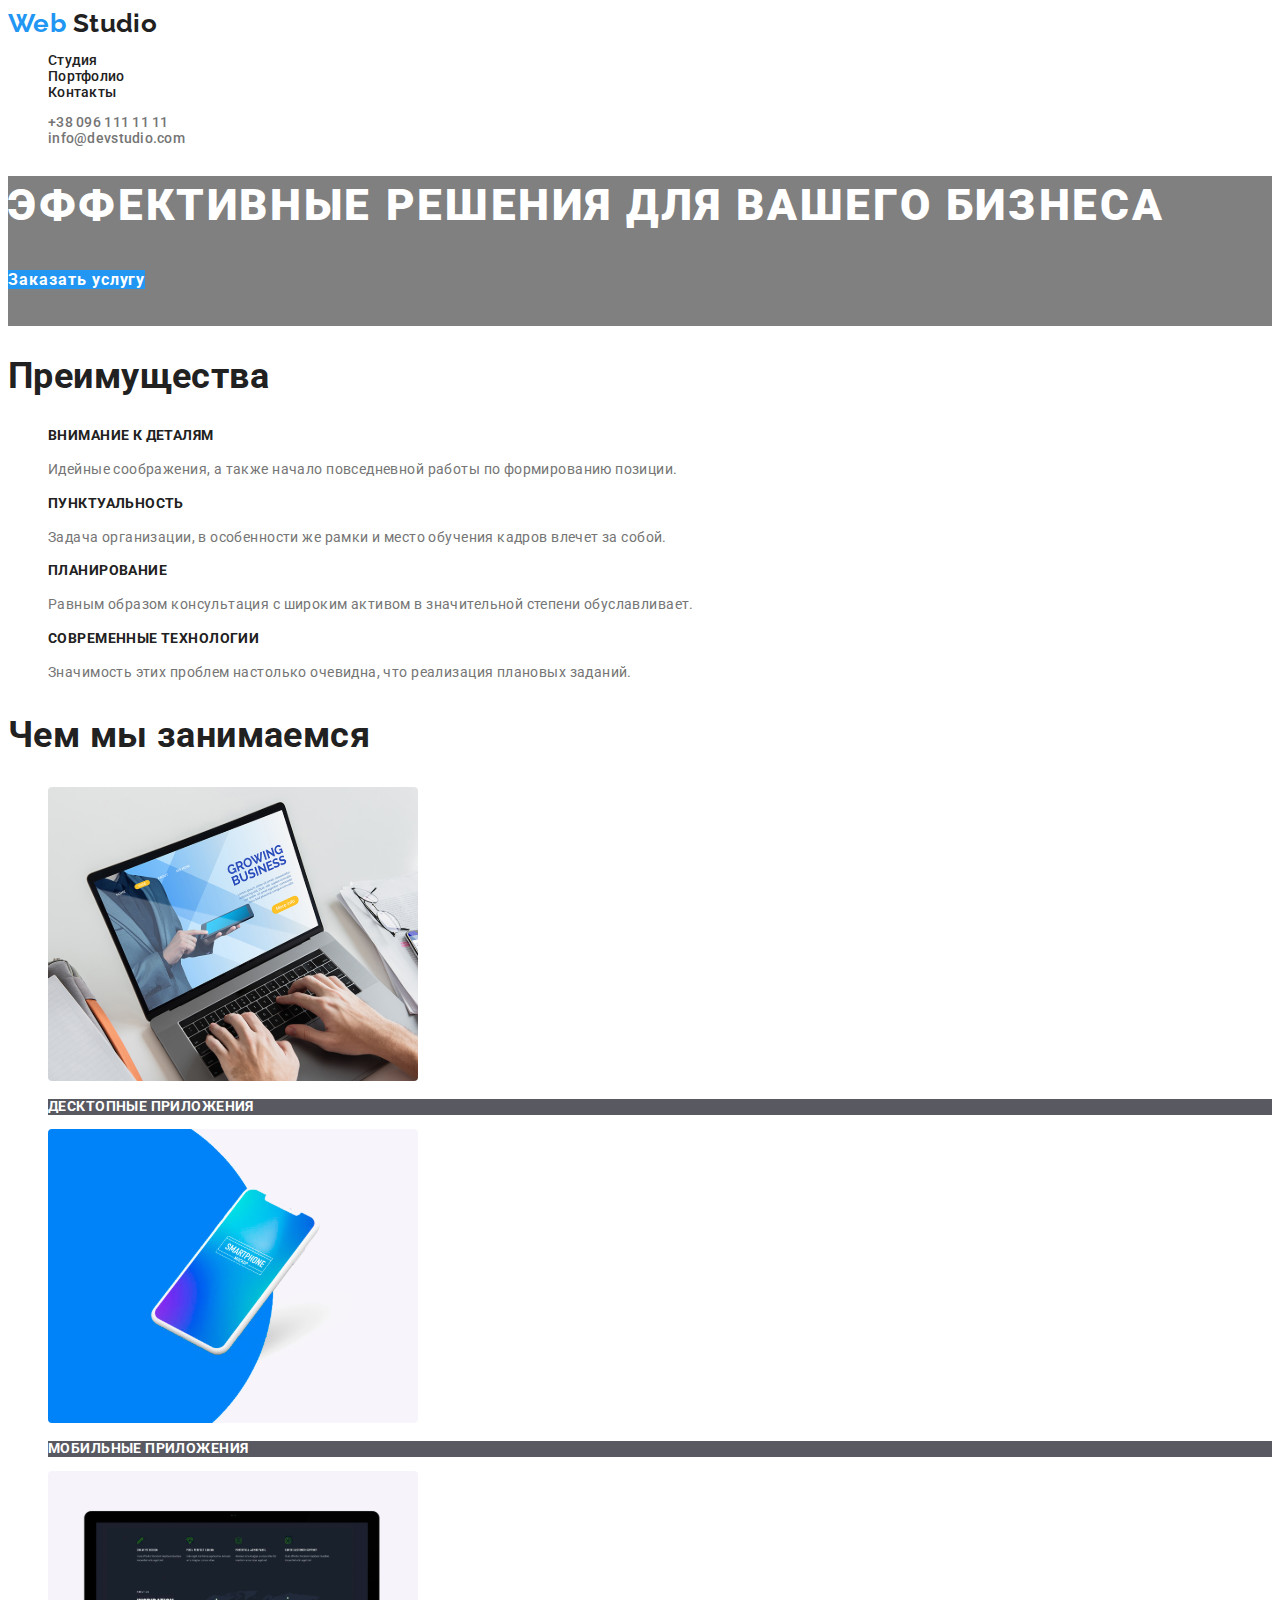
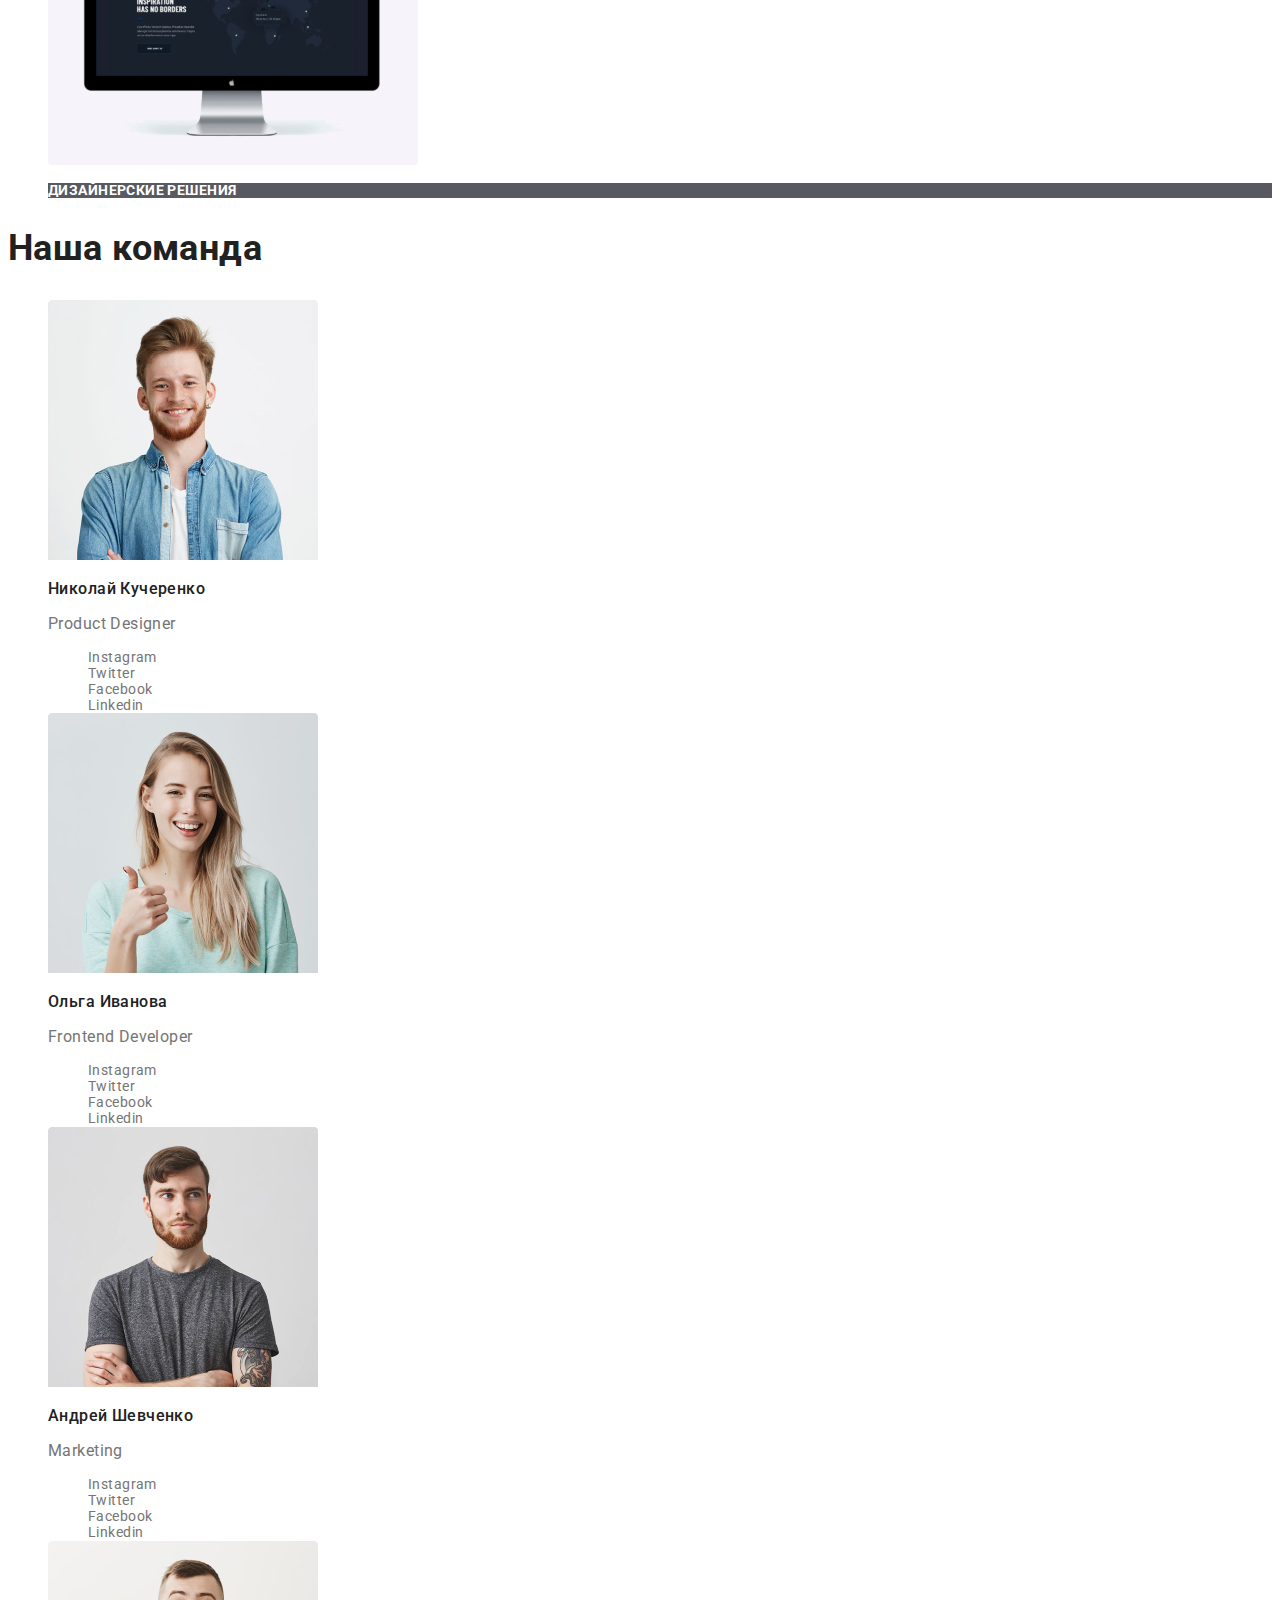
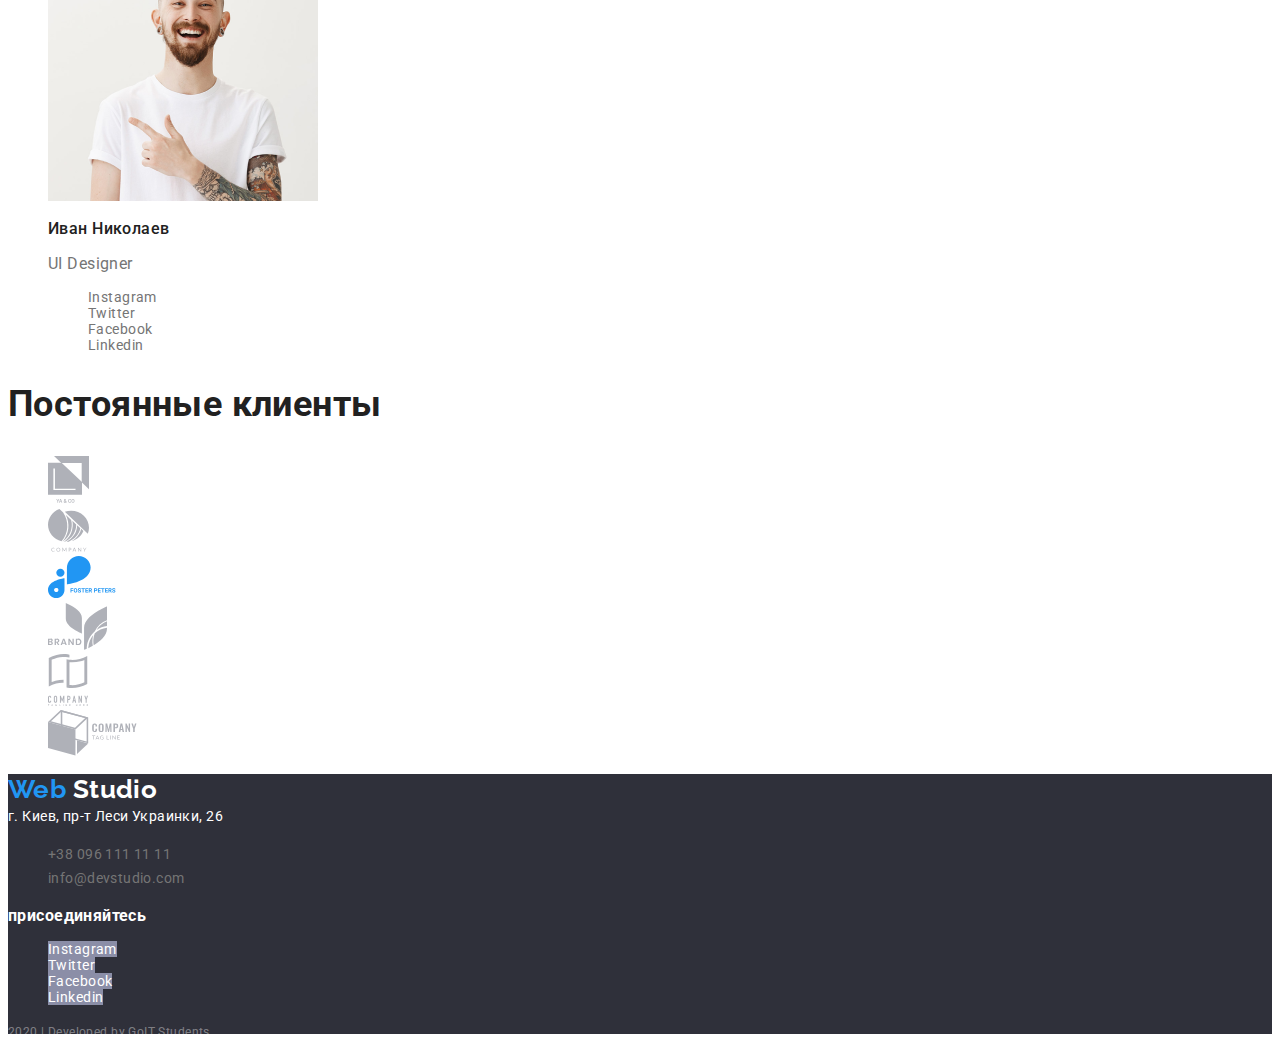
<file: index.html>
<!DOCTYPE html>
<html lang="en">
	<head>
		<meta charset="UTF-8" />
		<meta name="viewport" content="width=device-width, initial-scale=1.0" />
		<title>Document</title>
		<link
			href="https://fonts.googleapis.com/css2?family=Raleway:wght@700&family=Roboto:wght@400;500;700;900&display=swap"
			rel="stylesheet"
		/>

		<link rel="stylesheet" href="./css/styles.css" />
	</head>
	<body>
		<!-- Шапка сайта -->
		<header class="header">
			<nav class="navigation">
				<a class="logo" href="./index.html">
					<span class="logo-subject">Web</span>
					Studio
				</a>

				<ul class="header-menu">
					<li class="menu-list">
						<a class="menu-list-link" href="./index.html">Студия</a>
					</li>
					<li class="menu-list">
						<a class="menu-list-link" href="./portfolio.html">Портфолио</a>
					</li>
					<li class="menu-list">
						<a class="menu-list-link" href="#">Контакты</a>
					</li>
				</ul>
			</nav>

			<ul class="header-contact">
				<li class="header-contact-address">
					<a class="contact-address" href="tel:+380961111111">+38 096 111 11 11</a>
				</li>
				<li>
					<a class="contact-address" href="mailto:info@devstudio.com">info@devstudio.com</a>
				</li>
			</ul>
		</header>
		<!-- Герой -->
		<main>
			<section class="hero">
				<h1 class="hero-title">ЭФФЕКТИВНЫЕ РЕШЕНИЯ ДЛЯ ВАШЕГО БИЗНЕСА</h1>
				<a class="hero-button" href="">Заказать услугу</a>
			</section>
			<!-- Преимущества компании -->
			<section class="section-benefits">
				<h2 class="section-title">Преимущества</h2>
				<ul class="benefits-list">
					<li class="benefits-list-item">
						<h3 class="title">внимание к деталям</h3>
						<p class="benefits-text">
							Идейные соображения, а также начало повседневной работы по формированию позиции.
						</p>
					</li>
					<li class="benefits-list-item">
						<h3 class="title">пунктуальность</h3>
						<p class="benefits-text">
							Задача организации, в особенности же рамки и место обучения кадров влечет за собой.
						</p>
					</li>
					<li class="benefits-list-item">
						<h3 class="title">планирование</h3>
						<p class="benefits-text">
							Равным образом консультация с широким активом в значительной степени обуславливает.
						</p>
					</li>
					<li class="benefits-list-item">
						<h3 class="title">современные технологии</h3>
						<p class="benefits-text">Значимость этих проблем настолько очевидна, что реализация плановых заданий.</p>
					</li>
				</ul>
			</section>
			<!-- Сфера услуг -->
			<section class="section-services">
				<h2 class="section-title">Чем мы занимаемся</h2>
				<ul class="services-list">
					<li class="services-list-item">
						<img class="services-image" src="./images/desktop.svg" alt="Десктопные приложения" />
						<h3 class="services-list-title">ДЕСКТОПНЫЕ ПРИЛОЖЕНИЯ</h3>
					</li>
					<li class="services-list-item">
						<img class="services-image" src="./images/mobile.svg" alt="Мобильные приложения" />
						<h3 class="services-list-title">МОБИЛЬНЫЕ ПРИЛОЖЕНИЯ</h3>
					</li>
					<li class="services-list-item">
						<img class="services-image" src="./images/computer.svg" alt="Дизайнерские решения" />
						<h3 class="services-list-title">ДИЗАЙНЕРСКИЕ РЕШЕНИЯ</h3>
					</li>
				</ul>
			</section>
			<!-- Команда -->
			<section class="section-team">
				<h2 class="section-title">Наша команда</h2>
				<ul class="team-list">
					<li class="team-list-item">
						<img class="team-list-image" src="./images/John-Smith.png" alt="John Smith" />
						<h3 class="team-list-title">Николай Кучеренко</h3>
						<p class="team-list-text">Product Designer</p>
						<ul class="team-list-socials">
							<li class="socials-item">
								<a class="socials-item-link" href="#">Instagram</a>
							</li>
							<li>
								<a class="socials-item-link" href="#">Twitter</a>
							</li>
							<li>
								<a class="socials-item-link" href="#">Facebook</a>
							</li>
							<li>
								<a class="socials-item-link" href="#">Linkedin</a>
							</li>
						</ul>
					</li>
					<li class="team-list-item">
						<img class="team-list-image" src="./images/Marta-Stewart.png" alt="Marta Stewart" />
						<h3 class="team-list-title">Ольга Иванова</h3>
						<p class="team-list-text">Frontend Developer</p>
						<ul class="team-list-socials">
							<li class="socials-item">
								<a class="socials-item-link" href="#">Instagram</a>
							</li>
							<li>
								<a class="socials-item-link" href="#">Twitter</a>
							</li>
							<li>
								<a class="socials-item-link" href="#">Facebook</a>
							</li>
							<li>
								<a class="socials-item-link" href="#">Linkedin</a>
							</li>
						</ul>
					</li>
					<li class="team-list-item">
						<img class="team-list-image" src="./images/Robert-Jakis.png" alt="Robert Jakis" />
						<h3 class="team-list-title">Андрей Шевченко</h3>
						<p class="team-list-text">Marketing</p>
						<ul class="team-list-socials">
							<li class="socials-item">
								<a class="socials-item-link" href="#">Instagram</a>
							</li>
							<li>
								<a class="socials-item-link" href="#">Twitter</a>
							</li>
							<li>
								<a class="socials-item-link" href="#">Facebook</a>
							</li>
							<li>
								<a class="socials-item-link" href="#">Linkedin</a>
							</li>
						</ul>
					</li>
					<li class="team-list-item">
						<img class="team-list-image" src="./images/Martin-Doe.png" alt="Martin Doe" />
						<h3 class="team-list-title">Иван Николаев</h3>
						<p class="team-list-text">UI Designer</p>
						<ul class="team-list-socials">
							<li class="socials-item">
								<a class="socials-item-link" href="#">Instagram</a>
							</li>
							<li>
								<a class="socials-item-link" href="#">Twitter</a>
							</li>
							<li>
								<a class="socials-item-link" href="#">Facebook</a>
							</li>
							<li>
								<a class="socials-item-link" href="#">Linkedin</a>
							</li>
						</ul>
					</li>
				</ul>
			</section>
			<!-- Клиенты -->
			<section class="section-clients">
				<h2 class="section-title">Постоянные клиенты</h2>
				<ul class="clients-list">
					<li class="clients-list-item">
						<a class="clients-list-link" href="#">
							<img class="clients-list-image" src="./images/logo-1.svg" alt="Логотип компании" />
						</a>
					</li>
					<li class="clients-list-item">
						<a class="clients-list-link" href="#">
							<img class="clients-list-image" src="./images/logo-3.svg" alt="Логотип компании" />
						</a>
					</li>
					<li class="clients-list-item">
						<a class="clients-list-link" href="#">
							<img class="clients-list-image" src="./images/logo-4.svg" alt="Логотип компании" />
						</a>
					</li>
					<li class="clients-list-item">
						<a class="clients-list-link" href="#">
							<img class="clients-list-image" src="./images/logo-5.svg" alt="Логотип компании" />
						</a>
					</li>
					<li class="clients-list-item">
						<a class="clients-list-link" href="#">
							<img class="clients-list-image" src="./images/logo-2.svg" alt="Логотип компании" />
						</a>
					</li>
					<li class="clients-list-item">
						<a class="clients-list-link" href="#">
							<img class="clients-list-image" src="./images/logo-6.svg" alt="Логотип компании" />
						</a>
					</li>
				</ul>
			</section>
		</main>
		<!-- Футтер -->
		<footer class="footer">
			<div class="footer-address-conteiner">
				<a class="logo" href="./index.html">
					<span class="logo-subject">Web</span>
					<span class="logo-subject-footer">Studio</span>
				</a>

				<address class="footer-address">
					<span class="footer-address-text">г. Киев, пр-т Леси Украинки, 26</span>
					<ul class="footer-address-list">
						<li>
							<a class="contact-address-link" href="tel:+380961111111">+38 096 111 11 11</a>
						</li>
						<li>
							<a class="contact-address-link" href="mailto:info@devstudio.com">info@devstudio.com</a>
						</li>
					</ul>
				</address>
			</div>

			<div class="footer-social-conteiner">
				<h3 class="footer-social-title">присоединяйтесь</h3>
				<ul class="footer-list-socials">
					<li class="footer-socials-item">
						<a class="footer-socials-link" href="">Instagram</a>
					</li>
					<li class="footer-socials-item">
						<a class="footer-socials-link" href="">Twitter</a>
					</li>
					<li class="footer-socials-item">
						<a class="footer-socials-link" href="">Facebook</a>
					</li>
					<li class="footer-socials-item">
						<a class="footer-socials-link" href="">Linkedin</a>
					</li>
				</ul>
			</div>

			<div class="footer-developed-conteiner">
				<p class="footer-developed-conteiner-text">2020 | Developed by GoIT Students</p>
			</div>
		</footer>
	</body>
</html>
</file>
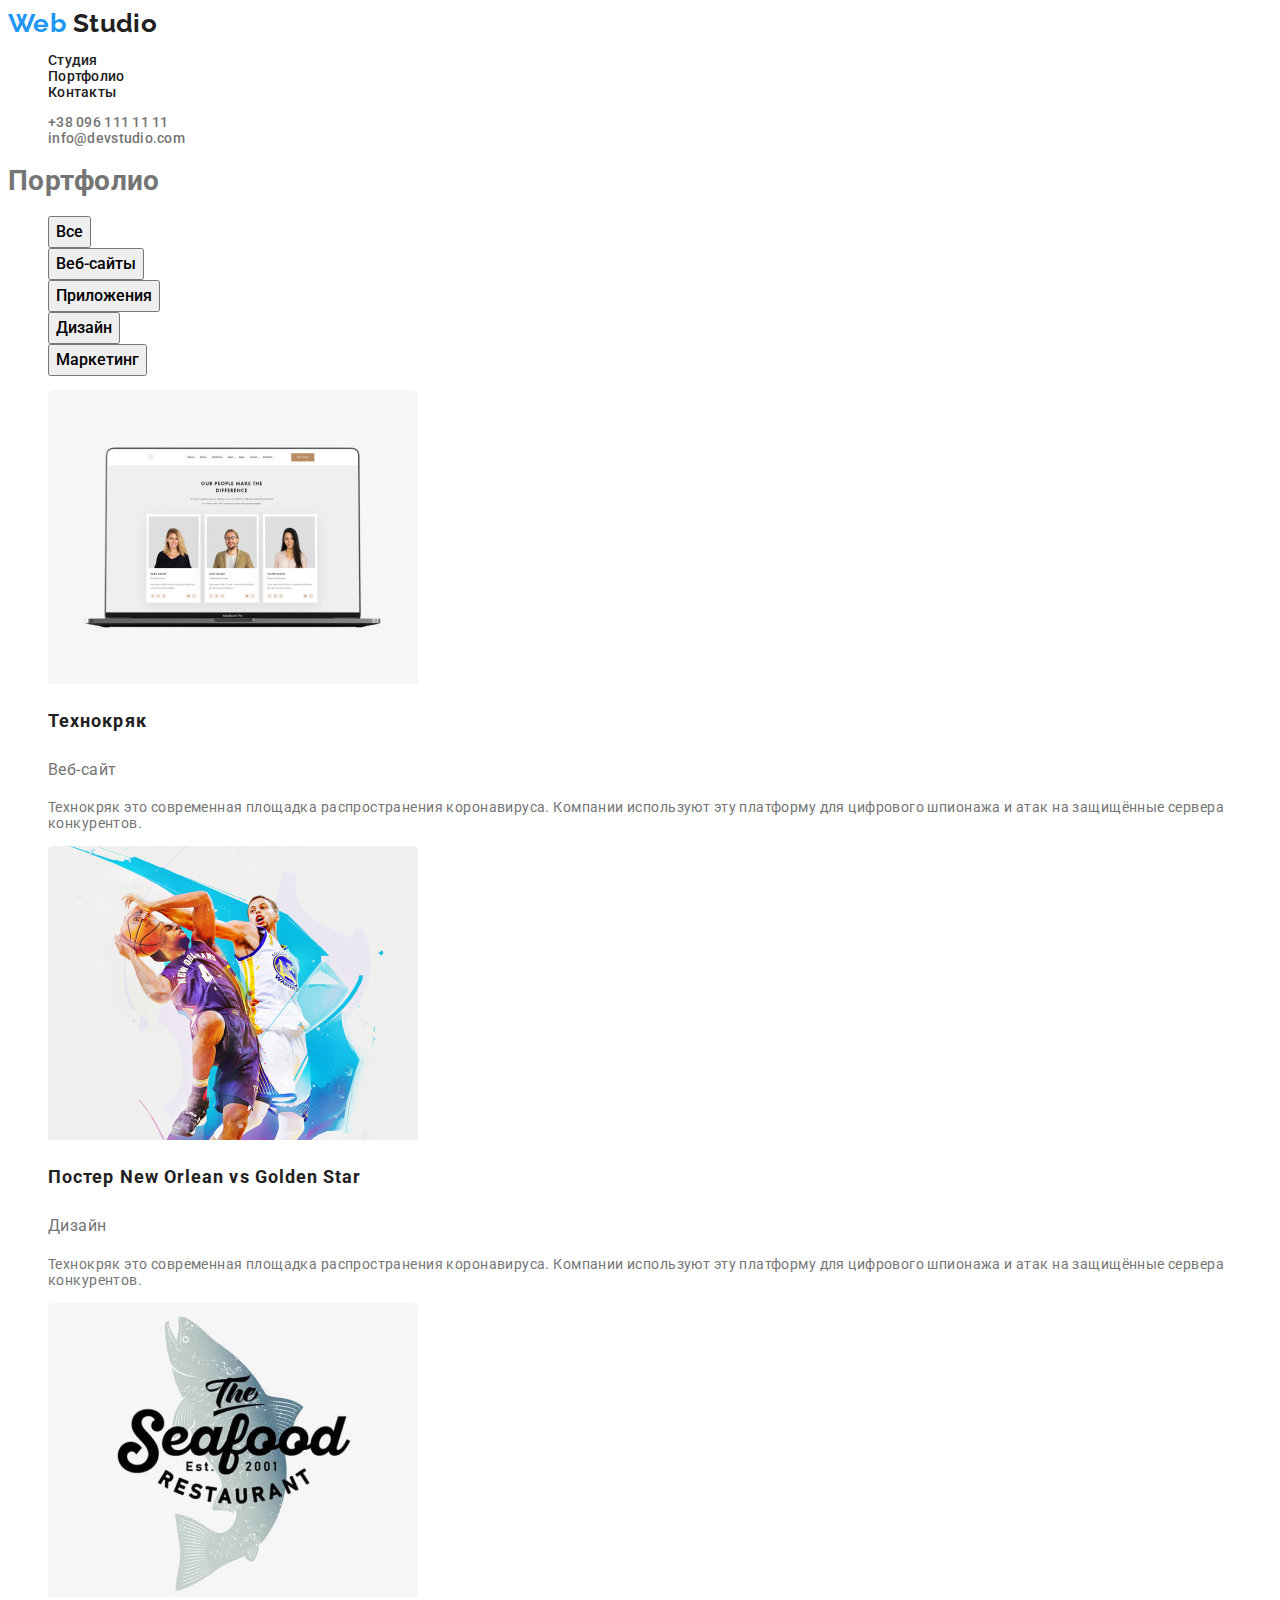
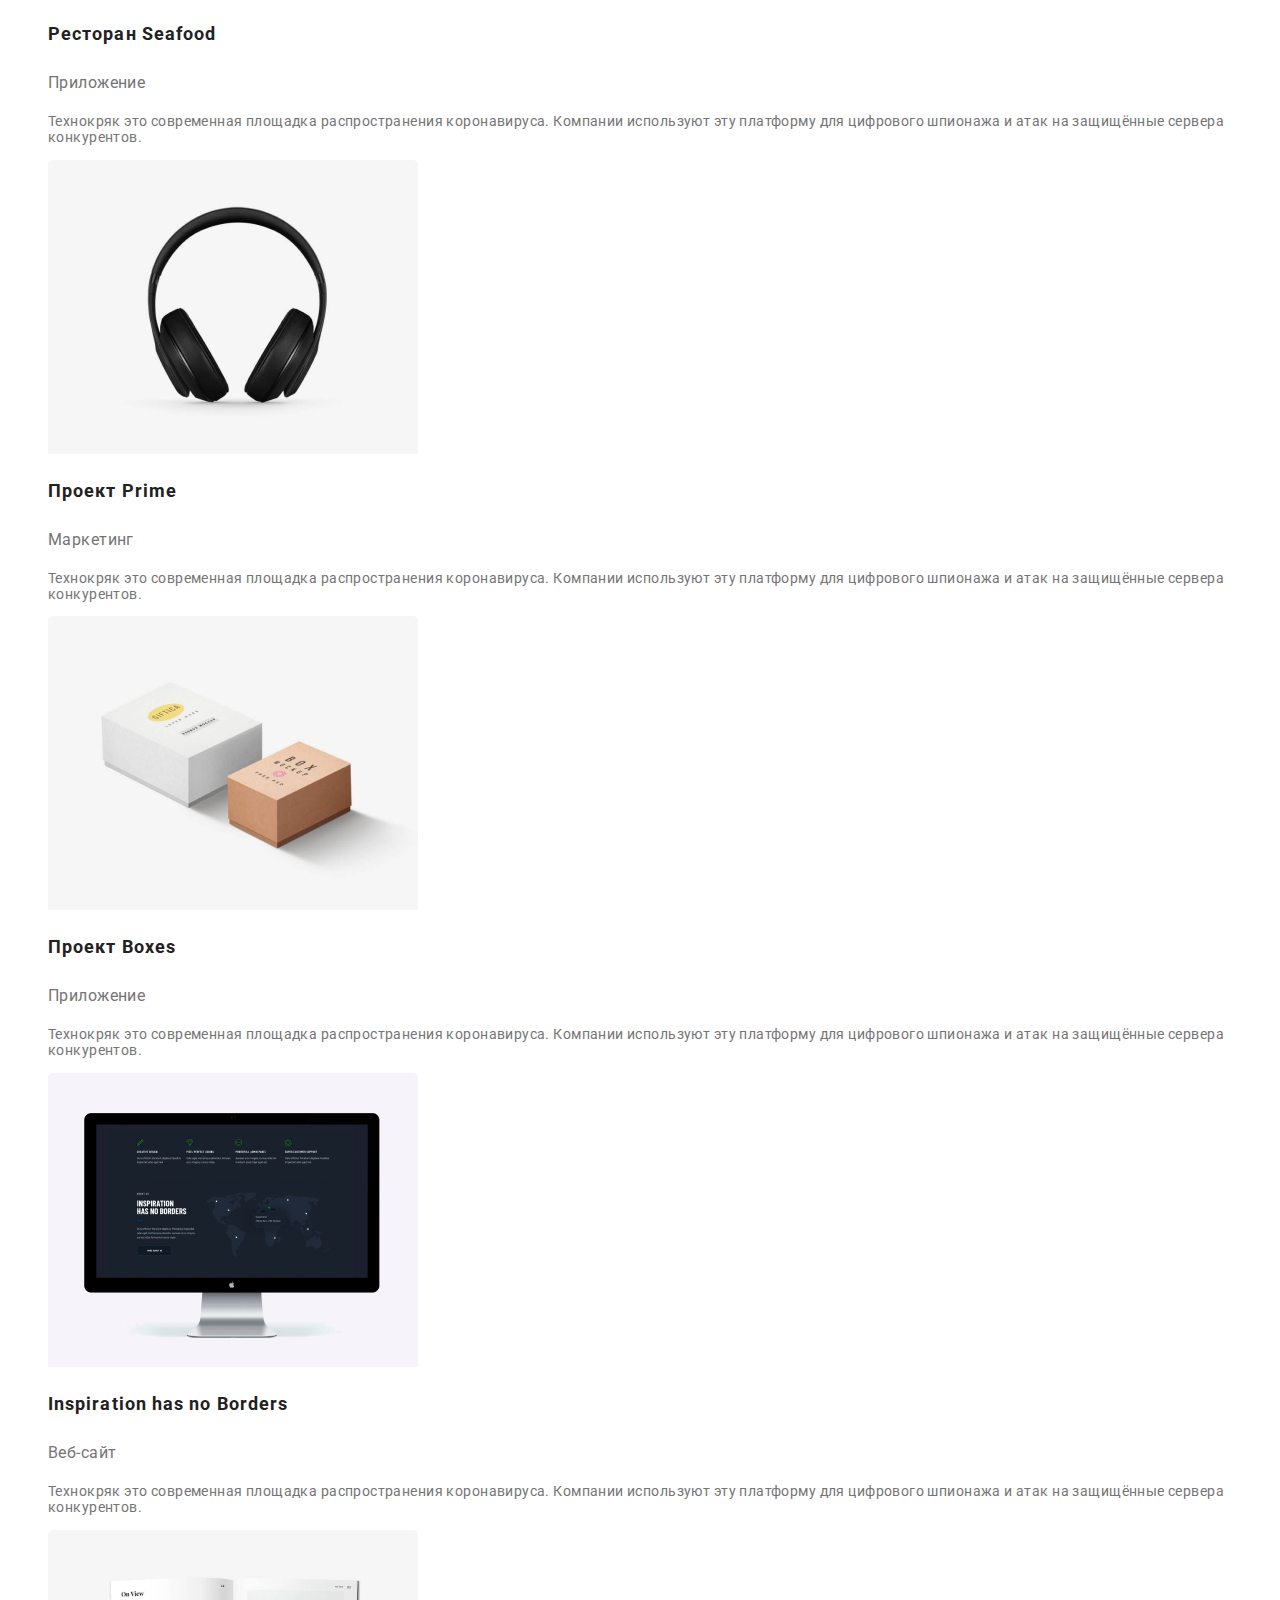
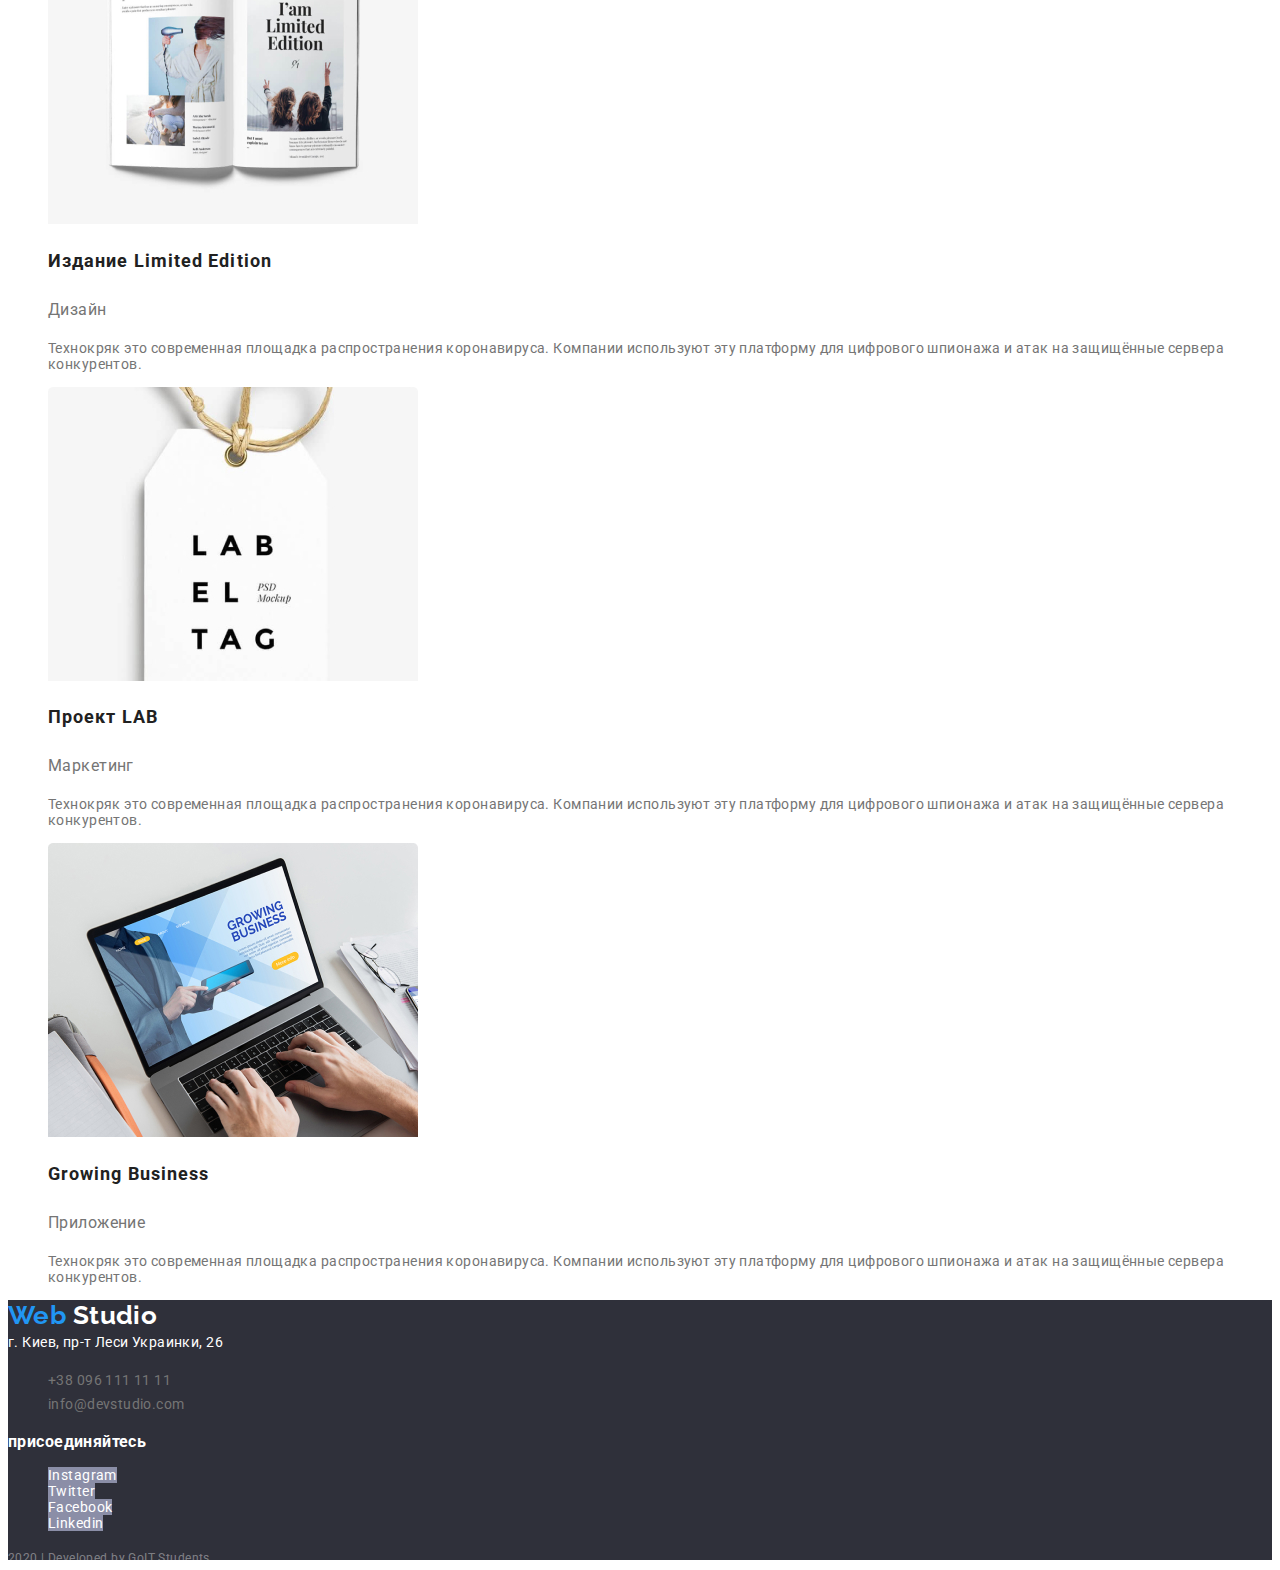
<file: portfolio.html>
<!DOCTYPE html>
<html lang="en">
	<head>
		<meta charset="UTF-8" />
		<meta name="viewport" content="width=device-width, initial-scale=1.0" />
		<title>Document</title>
		<link
			href="https://fonts.googleapis.com/css2?family=Raleway:wght@700&family=Roboto:wght@400;500;700;900&display=swap"
			rel="stylesheet"
		/>

		<link rel="stylesheet" href="./css/styles.css" />
	</head>
	<body>
		<!-- Шапка сайта -->
		<header class="header">
			<nav class="navigation">
				<a class="logo" href="./index.html">
					<span class="logo-subject">Web</span>
					Studio
				</a>

				<ul class="header-menu">
					<li class="menu-list">
						<a class="menu-list-link" href="./index.html">Студия</a>
					</li>
					<li class="menu-list">
						<a class="menu-list-link" href="./portfolio.html">Портфолио</a>
					</li>
					<li class="menu-list">
						<a class="menu-list-link" href="#">Контакты</a>
					</li>
				</ul>
			</nav>

			<ul class="header-contact">
				<li class="header-contact-address">
					<a class="contact-address" href="tel:+380961111111">+38 096 111 11 11</a>
				</li>
				<li>
					<a class="contact-address" href="mailto:info@devstudio.com">info@devstudio.com</a>
				</li>
			</ul>
		</header>
		<main>
			<!-- Наши работы -->
			<section class="portfolio">
				<h1 class="main-caption">Портфолио</h1>

				<ul class="portfolio-filter-list">
					<li class="filter-atem">
						<button class="button" type="button">Все</button>
					</li>
					<li class="filter-atem">
						<button class="button" type="button">Веб-сайты</button>
					</li>
					<li class="filter-atem">
						<button class="button" type="button">Приложения</button>
					</li>
					<li class="filter-atem">
						<button class="button" type="button">Дизайн</button>
					</li>
					<li class="filter-atem">
						<button class="button" type="button">Маркетинг</button>
					</li>
				</ul>

				<ul class="portfolio-list">
					<li class="portfolio-list-item">
						<img class="portfolio-list-image" src="./images/img-project-1.jpg" alt="" />
						<h2 class="portfolio-list-title">Технокряк</h2>
						<p class="portfolio-list-text">Веб-сайт</p>
						<p class="portfolio-list-content">
							Технокряк это современная площадка распространения коронавируса. Компании используют эту платформу для
							цифрового шпионажа и атак на защищённые сервера конкурентов.
						</p>
					</li>
					<li class="portfolio-list-item">
						<img class="portfolio-list-image" src="./images/img-project-2.jpg" alt="" />
						<h2 class="portfolio-list-title">Постер New Orlean vs Golden Star</h2>
						<p class="portfolio-list-text">Дизайн</p>
						<p class="portfolio-list-content">
							Технокряк это современная площадка распространения коронавируса. Компании используют эту платформу для
							цифрового шпионажа и атак на защищённые сервера конкурентов.
						</p>
					</li>
					<li class="portfolio-list-item">
						<img class="portfolio-list-image" src="./images/img-project-3.jpg" alt="" />
						<h2 class="portfolio-list-title">Ресторан Seafood</h2>
						<p class="portfolio-list-text">Приложение</p>
						<p class="portfolio-list-content">
							Технокряк это современная площадка распространения коронавируса. Компании используют эту платформу для
							цифрового шпионажа и атак на защищённые сервера конкурентов.
						</p>
					</li>
					<li class="portfolio-list-item">
						<img class="portfolio-list-image" src="./images/img-project-4.jpg" alt="" />
						<h2 class="portfolio-list-title">Проект Prime</h2>
						<p class="portfolio-list-text">Маркетинг</p>
						<p class="portfolio-list-content">
							Технокряк это современная площадка распространения коронавируса. Компании используют эту платформу для
							цифрового шпионажа и атак на защищённые сервера конкурентов.
						</p>
					</li>
					<li class="portfolio-list-item">
						<img class="portfolio-list-image" src="./images/img-project-5.jpg" alt="" />
						<h2 class="portfolio-list-title">Проект Boxes</h2>
						<p class="portfolio-list-text">Приложение</p>
						<p class="portfolio-list-content">
							Технокряк это современная площадка распространения коронавируса. Компании используют эту платформу для
							цифрового шпионажа и атак на защищённые сервера конкурентов.
						</p>
					</li>
					<li class="portfolio-list-item">
						<img class="portfolio-list-image" src="./images/img-project-6.jpg" alt="" />
						<h2 class="portfolio-list-title">Inspiration has no Borders</h2>
						<p class="portfolio-list-text">Веб-сайт</p>
						<p class="portfolio-list-content">
							Технокряк это современная площадка распространения коронавируса. Компании используют эту платформу для
							цифрового шпионажа и атак на защищённые сервера конкурентов.
						</p>
					</li>
					<li class="portfolio-list-item">
						<img class="portfolio-list-image" src="./images/img-project-7.jpg" alt="" />
						<h2 class="portfolio-list-title">Издание Limited Edition</h2>
						<p class="portfolio-list-text">Дизайн</p>
						<p class="portfolio-list-content">
							Технокряк это современная площадка распространения коронавируса. Компании используют эту платформу для
							цифрового шпионажа и атак на защищённые сервера конкурентов.
						</p>
					</li>
					<li class="portfolio-list-item">
						<img class="portfolio-list-image" src="./images/img-project-8.jpg" alt="" />
						<h2 class="portfolio-list-title">Проект LAB</h2>
						<p class="portfolio-list-text">Маркетинг</p>
						<p class="portfolio-list-content">
							Технокряк это современная площадка распространения коронавируса. Компании используют эту платформу для
							цифрового шпионажа и атак на защищённые сервера конкурентов.
						</p>
					</li>
					<li class="portfolio-list-item">
						<img class="portfolio-list-image" src="./images/img-project-9.jpg" alt="" />
						<h2 class="portfolio-list-title">Growing Business</h2>
						<p class="portfolio-list-text">Приложение</p>
						<p class="portfolio-list-content">
							Технокряк это современная площадка распространения коронавируса. Компании используют эту платформу для
							цифрового шпионажа и атак на защищённые сервера конкурентов.
						</p>
					</li>
				</ul>
			</section>
		</main>
		<!-- Футтер -->
		<footer class="footer">
			<div class="footer-address-conteiner">
				<a class="logo" href="./index.html">
					<span class="logo-subject">Web</span>
					<span class="logo-subject-footer">Studio</span>
				</a>

				<address class="footer-address">
					<span class="footer-address-text">г. Киев, пр-т Леси Украинки, 26</span>
					<ul class="footer-address-list">
						<li>
							<a class="contact-address-link" href="tel:+380961111111">+38 096 111 11 11</a>
						</li>
						<li>
							<a class="contact-address-link" href="mailto:info@devstudio.com">info@devstudio.com</a>
						</li>
					</ul>
				</address>
			</div>

			<div class="footer-social-conteiner">
				<h3 class="footer-social-title">присоединяйтесь</h3>
				<ul class="footer-list-socials">
					<li class="footer-socials-item">
						<a class="footer-socials-link" href="">Instagram</a>
					</li>
					<li class="footer-socials-item">
						<a class="footer-socials-link" href="">Twitter</a>
					</li>
					<li class="footer-socials-item">
						<a class="footer-socials-link" href="">Facebook</a>
					</li>
					<li class="footer-socials-item">
						<a class="footer-socials-link" href="">Linkedin</a>
					</li>
				</ul>
			</div>

			<div class="footer-developed-conteiner">
				<p class="footer-developed-conteiner-text">2020 | Developed by GoIT Students</p>
			</div>
		</footer>
	</body>
</html>
</file>
<file: css/styles.css>
:root {
	--title-text-color: #212121;
	--primary-text-color: #757575;
	--primary-white-color: #ffffff;
	--accent-color: #2196f3;
}

body {
	font-family: roboto, sans-serif;
	background-color: var(--primary-white-color);
	color: var(--primary-text-color);
	font-weight: 400;
	font-size: 14px;
	line-height: 1.14;
	letter-spacing: 0.03em;
}

ul {
	list-style: none;
}

/* лого */

.logo {
	text-decoration: none;
	font-family: Raleway;
	font-style: normal;
	font-weight: 700;
	font-size: 26px;
	line-height: 1.19;
	color: #212121;
}
.logo-subject {
	color: var(--accent-color);
}
/* навигация */
.menu-list-link {
	font-weight: 500;
	letter-spacing: 0.02em;
	text-decoration: none;
	color: var(--title-text-color);
}

.menu-list-link:hover,
.menu-list-link:focus {
	color: var(--accent-color);
}
/* адрессные ссылки */
.contact-address {
	font-weight: 500;
	letter-spacing: 0.02em;
	text-decoration: none;
	color: var(--primary-text-color);
}
.contact-address:hover,
.contact-address:focus {
	color: var(--accent-color);
}
/* главный баннер */
.hero {
	background-color: gray;
	height: 150px;
}
.hero-title {
	font-weight: 900;
	font-size: 44px;
	line-height: 1.36;
	letter-spacing: 0.06em;
	color: var(--primary-white-color);
}
/* главная кнопка */
.hero-button {
	font-weight: 700;
	font-size: 16px;
	line-height: 1.87;
	letter-spacing: 0.06em;
	color: #ffffff;
	text-decoration: none;
	background: #2196f3;
}
.title {
	font-weight: 700;
	font-size: 14px;
	text-transform: uppercase;
	color: var(--title-text-color);
}
/* преимущества */
.benefits-text {
	line-height: 1.71;
}

.section-title {
	color: var(--title-text-color);
	font-weight: 700;
	font-size: 36px;
	line-height: 1.16;
}

.services-list-title {
	background: rgba(47, 48, 58, 0.8);
	font-weight: 700;
	font-size: 14px;
	text-transform: uppercase;
	color: var(--primary-white-color);
}
/* команда */
.team-list-title {
	font-weight: 500;
	font-size: 16px;
	line-height: 1.18;
	color: var(--title-text-color);
}

.team-list-text {
	line-height: 1.18;
	font-size: 16px;
}

.socials-item-link {
	text-decoration: none;
	color: var(--primary-text-color);
}

.socials-item-link:hover,
.socials-item-link:focus {
	color: var(--primary-white-color);
	background-color: var(--accent-color);
}

/* футтер */
.footer {
	background: #2f303a;
	height: 260px;
}
/* лого */
.logo-subject-footer {
	color: var(--primary-white-color);
}
/* адресс */
.footer-address-text {
	font-style: normal;
	color: var(--primary-white-color);
	line-height: 1.71;
}
/* адрессные ссылки */
.contact-address-link {
	text-decoration: none;
	font-style: normal;
	color: var(--primary-text-color);
	line-height: 1.71;
}
/* социальные сети */
.footer-social-title {
	color: var(--primary-white-color);
}

.footer-socials-link {
	text-decoration: none;
	color: var(--primary-white-color);
	background-color: #8b8ea7;
}

.footer-socials-link:hover,
.footer-socials-link:focus {
	background-color: var(--accent-color);
}

.footer-developed-conteiner-text {
	font-size: 12px;
	line-height: 2;
	color: rgba(255, 255, 255, 0.4);
}

/* Страница портфолио */

.button {
	font-family: roboto;
	font-weight: 500;
	font-size: 16px;
	line-height: 1.62;
}
.button:hover,
.button:focus {
	background-color: var(--accent-color);
	color: var(--primary-white-color);
}

.portfolio-list-title {
	font-weight: 700;
	font-size: 18px;
	line-height: 2;
	letter-spacing: 0.06em;
	color: var(--title-text-color);
}

.portfolio-list-text {
	line-height: 1.87;
	font-size: 16px;
}
</file>
